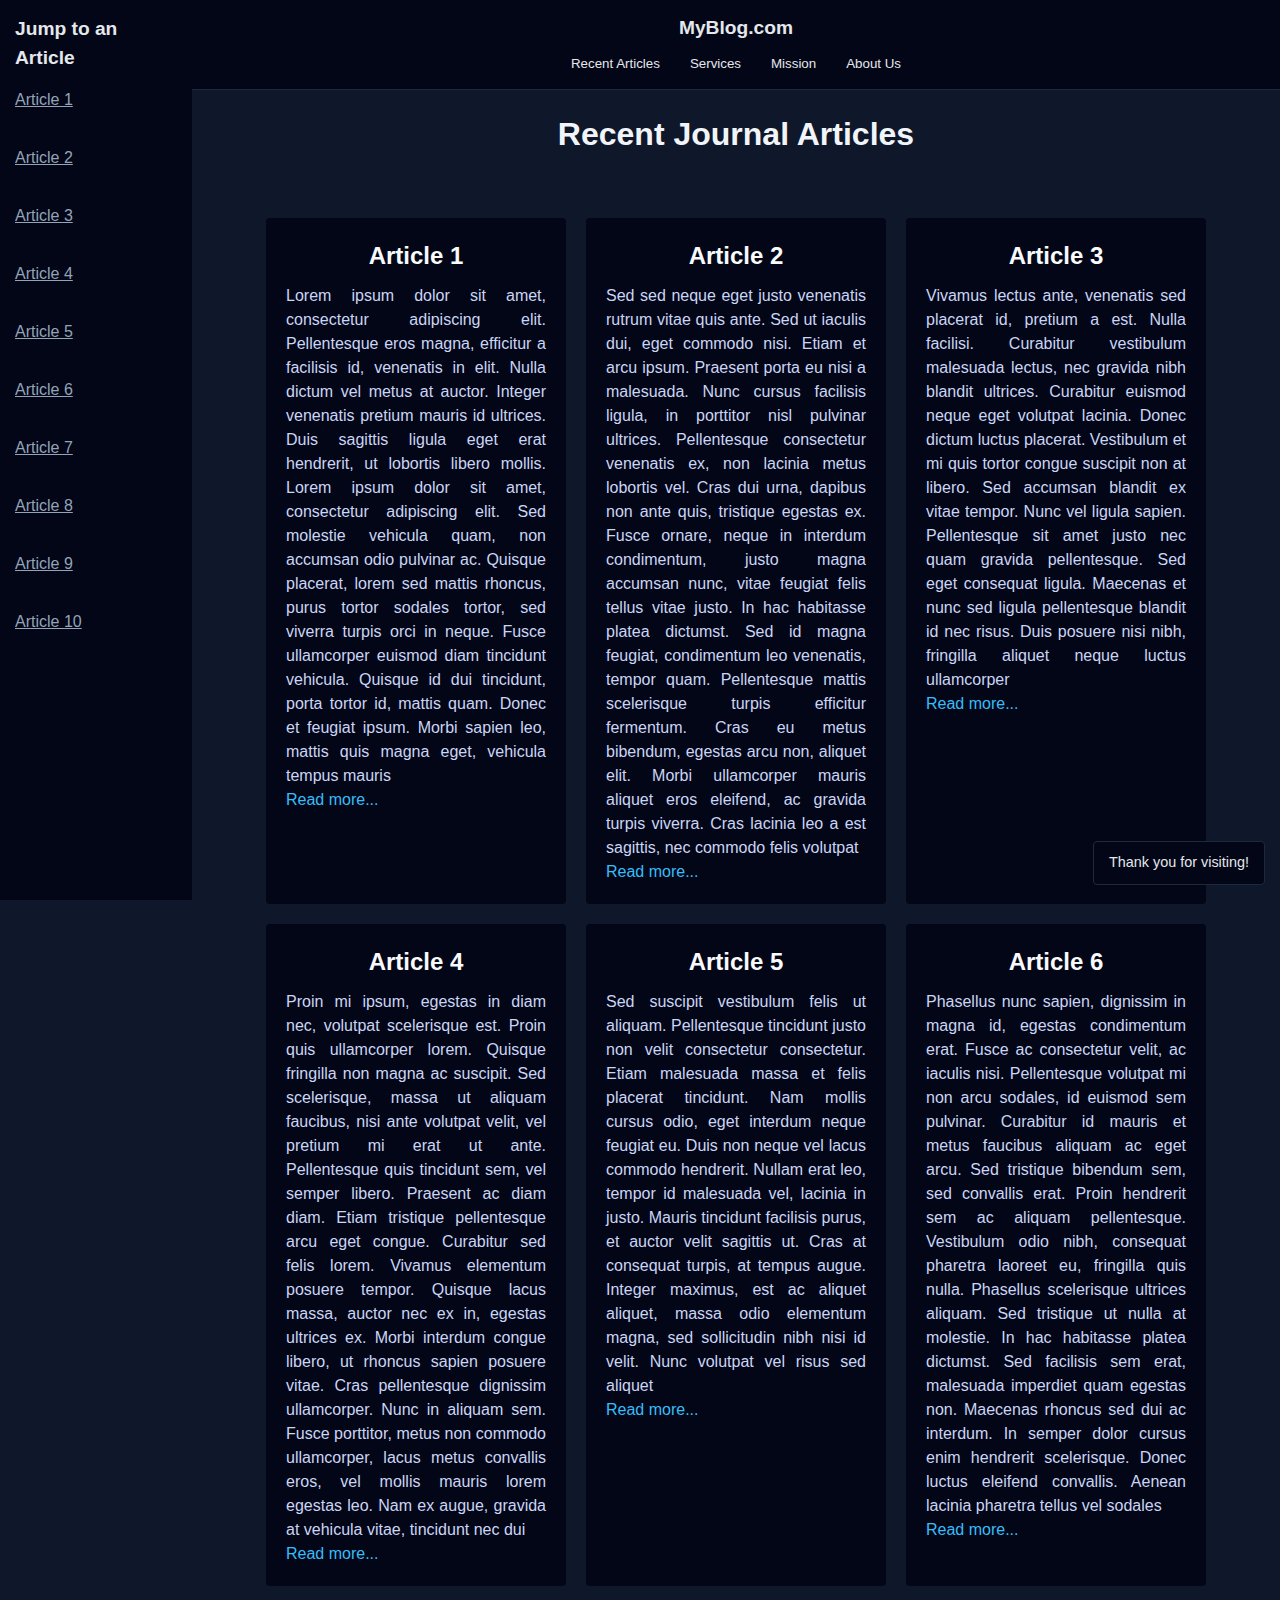
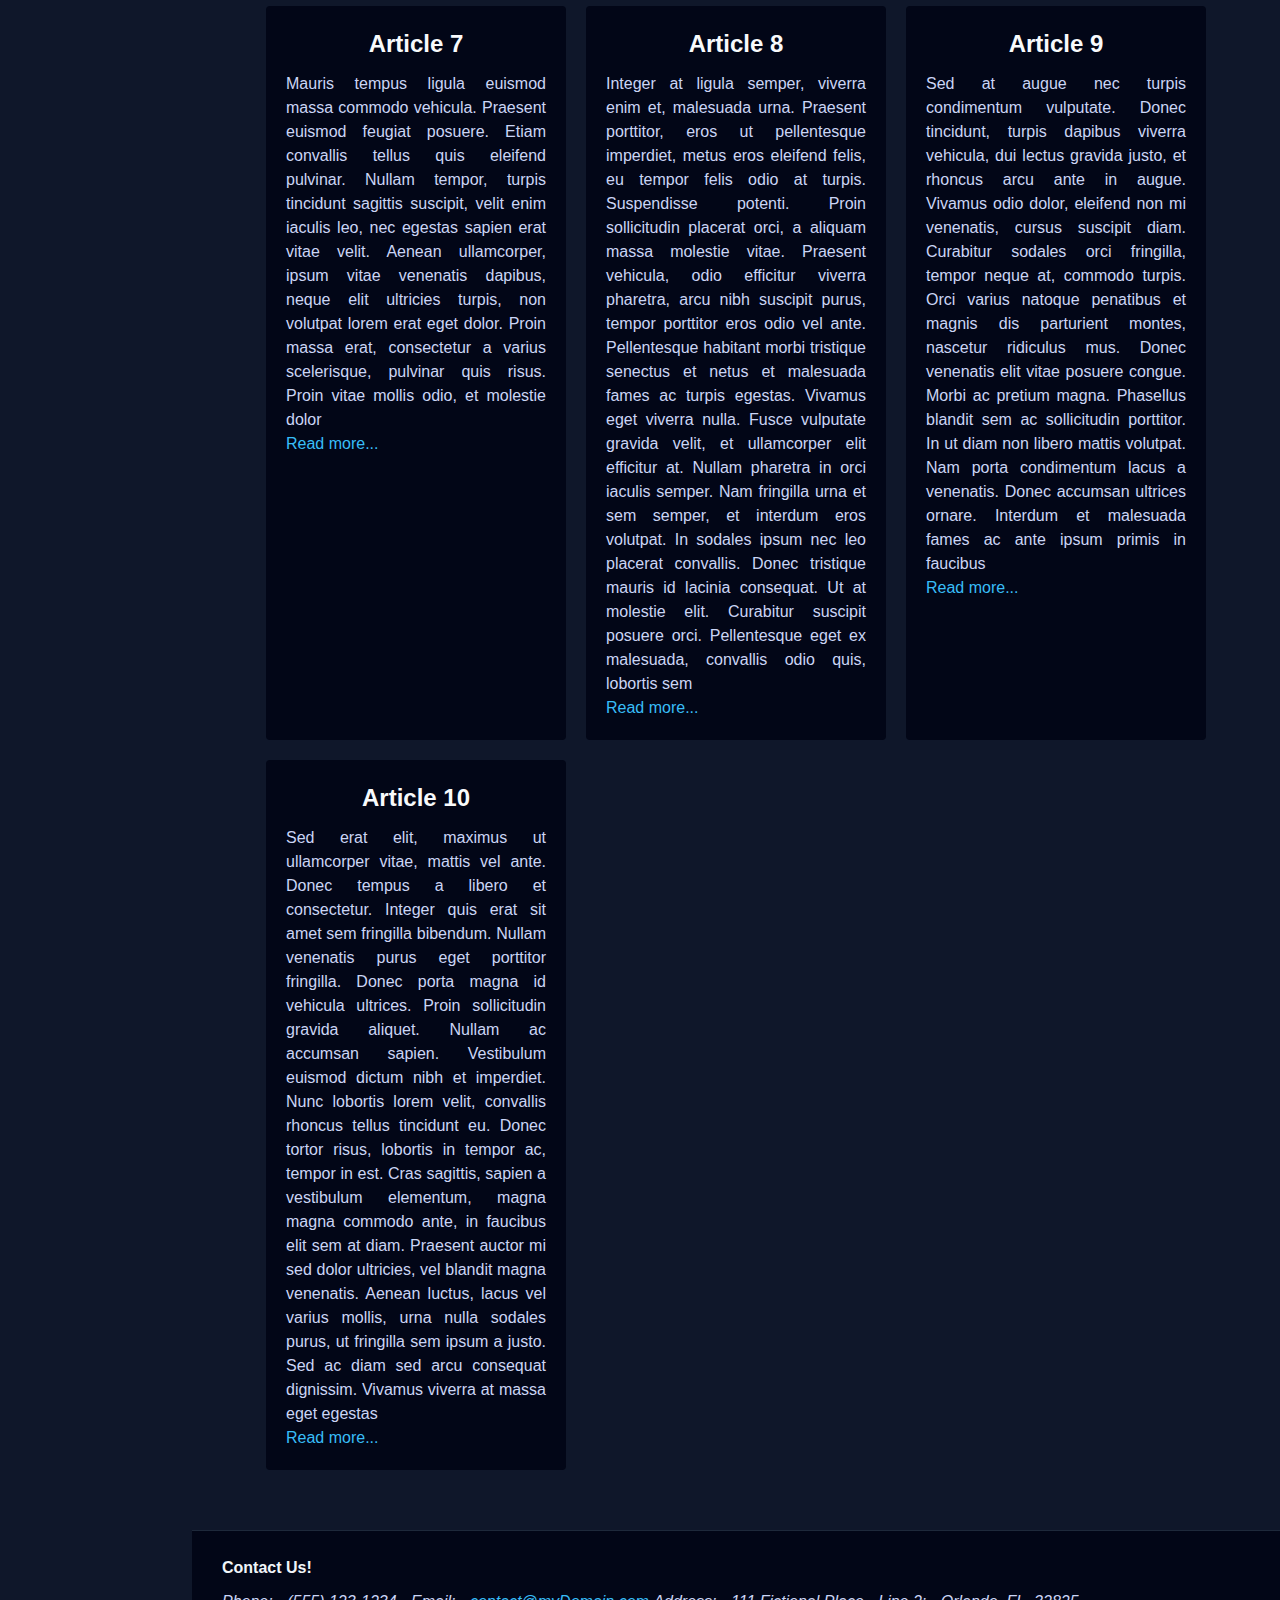
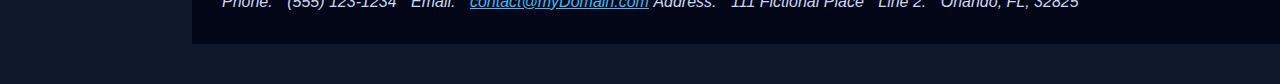
<file: index.html>
<!DOCTYPE html>
<html lang="en">
    <head>
        <link rel="stylesheet" href="html-5css.css">
    </head>

    <body>
		<nav id="jumpMenu">
            <h2>Jump to an Article</h2>
            <a href="#a1">Article 1</a><br>
            <a href="#a2">Article 2</a><br>
            <a href="#a3">Article 3</a><br>
            <a href="#a4">Article 4</a><br>
            <a href="#a5">Article 5</a><br>
            <a href="#a6">Article 6</a><br>
            <a href="#a7">Article 7</a><br>
            <a href="#a8">Article 8</a><br>
            <a href="#a9">Article 9</a><br>
			<a href="#a10">Article 10</a>
        </nav>
		
        <main>		
		
			<header>
				<p>MyBlog.com</p>
				<nav>
					<button href="recent.html">Recent Articles</button>
					<button href="services.html">Services</button>
					<button href="mission.html">Mission</button>
					<button href="about.html">About Us</button>
				</nav>
			</header>
            
            <h1>Recent Journal Articles</h1>

            <div id="container">
                <article id="a1">
                    <h2>Article 1</h2>
                    <p>Lorem ipsum dolor sit amet, consectetur adipiscing elit. Pellentesque eros magna, efficitur a facilisis id, venenatis in elit. Nulla dictum vel metus at auctor. Integer venenatis pretium mauris id ultrices. Duis sagittis ligula eget erat hendrerit, ut lobortis libero mollis. Lorem ipsum dolor sit amet, consectetur adipiscing elit. Sed molestie vehicula quam, non accumsan odio pulvinar ac. Quisque placerat, lorem sed mattis rhoncus, purus tortor sodales tortor, sed viverra turpis orci in neque. Fusce ullamcorper euismod diam tincidunt vehicula. Quisque id dui tincidunt, porta tortor id, mattis quam. Donec et feugiat ipsum. Morbi sapien leo, mattis quis magna eget, vehicula tempus mauris</p>
                    <p><a href="#">Read more...</a></p>
                </article>

                <article id="a2">
                    <h2>Article 2</h2>
                    <p>Sed sed neque eget justo venenatis rutrum vitae quis ante. Sed ut iaculis dui, eget commodo nisi. Etiam et arcu ipsum. Praesent porta eu nisi a malesuada. Nunc cursus facilisis ligula, in porttitor nisl pulvinar ultrices. Pellentesque consectetur venenatis ex, non lacinia metus lobortis vel. Cras dui urna, dapibus non ante quis, tristique egestas ex. Fusce ornare, neque in interdum condimentum, justo magna accumsan nunc, vitae feugiat felis tellus vitae justo. In hac habitasse platea dictumst. Sed id magna feugiat, condimentum leo venenatis, tempor quam. Pellentesque mattis scelerisque turpis efficitur fermentum. Cras eu metus bibendum, egestas arcu non, aliquet elit. Morbi ullamcorper mauris aliquet eros eleifend, ac gravida turpis viverra. Cras lacinia leo a est sagittis, nec commodo felis volutpat</p>
                    <p><a href="#">Read more...</a></p>
                </article>

                <article id="a3">
                    <h2>Article 3</h2>
                    <p>Vivamus lectus ante, venenatis sed placerat id, pretium a est. Nulla facilisi. Curabitur vestibulum malesuada lectus, nec gravida nibh blandit ultrices. Curabitur euismod neque eget volutpat lacinia. Donec dictum luctus placerat. Vestibulum et mi quis tortor congue suscipit non at libero. Sed accumsan blandit ex vitae tempor. Nunc vel ligula sapien. Pellentesque sit amet justo nec quam gravida pellentesque. Sed eget consequat ligula. Maecenas et nunc sed ligula pellentesque blandit id nec risus. Duis posuere nisi nibh, fringilla aliquet neque luctus ullamcorper</p>
                    <p><a href="#">Read more...</a></p>
                </article>

                <article id="a4">
                    <h2>Article 4</h2>
                    <p>Proin mi ipsum, egestas in diam nec, volutpat scelerisque est. Proin quis ullamcorper lorem. Quisque fringilla non magna ac suscipit. Sed scelerisque, massa ut aliquam faucibus, nisi ante volutpat velit, vel pretium mi erat ut ante. Pellentesque quis tincidunt sem, vel semper libero. Praesent ac diam diam. Etiam tristique pellentesque arcu eget congue. Curabitur sed felis lorem. Vivamus elementum posuere tempor. Quisque lacus massa, auctor nec ex in, egestas ultrices ex. Morbi interdum congue libero, ut rhoncus sapien posuere vitae. Cras pellentesque dignissim ullamcorper. Nunc in aliquam sem. Fusce porttitor, metus non commodo ullamcorper, lacus metus convallis eros, vel mollis mauris lorem egestas leo. Nam ex augue, gravida at vehicula vitae, tincidunt nec dui</p>
                    <p><a href="#">Read more...</a></p>
                </article>

                <article id="a5">
                    <h2>Article 5</h2>
                    <p>Sed suscipit vestibulum felis ut aliquam. Pellentesque tincidunt justo non velit consectetur consectetur. Etiam malesuada massa et felis placerat tincidunt. Nam mollis cursus odio, eget interdum neque feugiat eu. Duis non neque vel lacus commodo hendrerit. Nullam erat leo, tempor id malesuada vel, lacinia in justo. Mauris tincidunt facilisis purus, et auctor velit sagittis ut. Cras at consequat turpis, at tempus augue. Integer maximus, est ac aliquet aliquet, massa odio elementum magna, sed sollicitudin nibh nisi id velit. Nunc volutpat vel risus sed aliquet</p>
                    <p><a href="#">Read more...</a></p>
                </article>

                <article id="a6">
                    <h2>Article 6</h2>
                    <p>Phasellus nunc sapien, dignissim in magna id, egestas condimentum erat. Fusce ac consectetur velit, ac iaculis nisi. Pellentesque volutpat mi non arcu sodales, id euismod sem pulvinar. Curabitur id mauris et metus faucibus aliquam ac eget arcu. Sed tristique bibendum sem, sed convallis erat. Proin hendrerit sem ac aliquam pellentesque. Vestibulum odio nibh, consequat pharetra laoreet eu, fringilla quis nulla. Phasellus scelerisque ultrices aliquam. Sed tristique ut nulla at molestie. In hac habitasse platea dictumst. Sed facilisis sem erat, malesuada imperdiet quam egestas non. Maecenas rhoncus sed dui ac interdum. In semper dolor cursus enim hendrerit scelerisque. Donec luctus eleifend convallis. Aenean lacinia pharetra tellus vel sodales</p>
                    <p><a href="#">Read more...</a></p>
                </article>

                <article id="a7">
                    <h2>Article 7</h2>
                    <p>Mauris tempus ligula euismod massa commodo vehicula. Praesent euismod feugiat posuere. Etiam convallis tellus quis eleifend pulvinar. Nullam tempor, turpis tincidunt sagittis suscipit, velit enim iaculis leo, nec egestas sapien erat vitae velit. Aenean ullamcorper, ipsum vitae venenatis dapibus, neque elit ultricies turpis, non volutpat lorem erat eget dolor. Proin massa erat, consectetur a varius scelerisque, pulvinar quis risus. Proin vitae mollis odio, et molestie dolor</p>
                    <p><a href="#">Read more...</a></p>
                </article>

                <article id="a8">
                    <h2>Article 8</h2>
                    <p>Integer at ligula semper, viverra enim et, malesuada urna. Praesent porttitor, eros ut pellentesque imperdiet, metus eros eleifend felis, eu tempor felis odio at turpis. Suspendisse potenti. Proin sollicitudin placerat orci, a aliquam massa molestie vitae. Praesent vehicula, odio efficitur viverra pharetra, arcu nibh suscipit purus, tempor porttitor eros odio vel ante. Pellentesque habitant morbi tristique senectus et netus et malesuada fames ac turpis egestas. Vivamus eget viverra nulla. Fusce vulputate gravida velit, et ullamcorper elit efficitur at. Nullam pharetra in orci iaculis semper. Nam fringilla urna et sem semper, et interdum eros volutpat. In sodales ipsum nec leo placerat convallis. Donec tristique mauris id lacinia consequat. Ut at molestie elit. Curabitur suscipit posuere orci. Pellentesque eget ex malesuada, convallis odio quis, lobortis sem</p>
                    <p><a href="#">Read more...</a></p>
                </article>

                <article id="a9">
                    <h2>Article 9</h2>
                    <p>Sed at augue nec turpis condimentum vulputate. Donec tincidunt, turpis dapibus viverra vehicula, dui lectus gravida justo, et rhoncus arcu ante in augue. Vivamus odio dolor, eleifend non mi venenatis, cursus suscipit diam. Curabitur sodales orci fringilla, tempor neque at, commodo turpis. Orci varius natoque penatibus et magnis dis parturient montes, nascetur ridiculus mus. Donec venenatis elit vitae posuere congue. Morbi ac pretium magna. Phasellus blandit sem ac sollicitudin porttitor. In ut diam non libero mattis volutpat. Nam porta condimentum lacus a venenatis. Donec accumsan ultrices ornare. Interdum et malesuada fames ac ante ipsum primis in faucibus</p>
                    <p><a href="#">Read more...</a></p>
                </article>

                <article id="a10">
                    <h2>Article 10</h2>
                    <p>Sed erat elit, maximus ut ullamcorper vitae, mattis vel ante. Donec tempus a libero et consectetur. Integer quis erat sit amet sem fringilla bibendum. Nullam venenatis purus eget porttitor fringilla. Donec porta magna id vehicula ultrices. Proin sollicitudin gravida aliquet. Nullam ac accumsan sapien. Vestibulum euismod dictum nibh et imperdiet. Nunc lobortis lorem velit, convallis rhoncus tellus tincidunt eu. Donec tortor risus, lobortis in tempor ac, tempor in est. Cras sagittis, sapien a vestibulum elementum, magna magna commodo ante, in faucibus elit sem at diam. Praesent auctor mi sed dolor ultricies, vel blandit magna venenatis. Aenean luctus, lacus vel varius mollis, urna nulla sodales purus, ut fringilla sem ipsum a justo. Sed ac diam sed arcu consequat dignissim. Vivamus viverra at massa eget egestas</p>
                    <p><a href="#">Read more...</a></p>
                </article>
            </div>
			
			<p id="thanks">Thank you for visiting!</p>

            <footer>
                <p>Contact Us!</p>
                <address>
                    <div>
                        <span>Phone:</span> <span>(555) 123-1234</span>
                        <span>Email:</span> </span><a href="#">contact@myDomain.com</a></span>
                        <span>Address:</span> <span>111 Fictional Place</span>
                        <span>Line 2:</span> <span>Orlando, FL, 32825</span>
                    </div>
                </address>
				
            </footer>
        </main>
    </body>
</html>
</file>
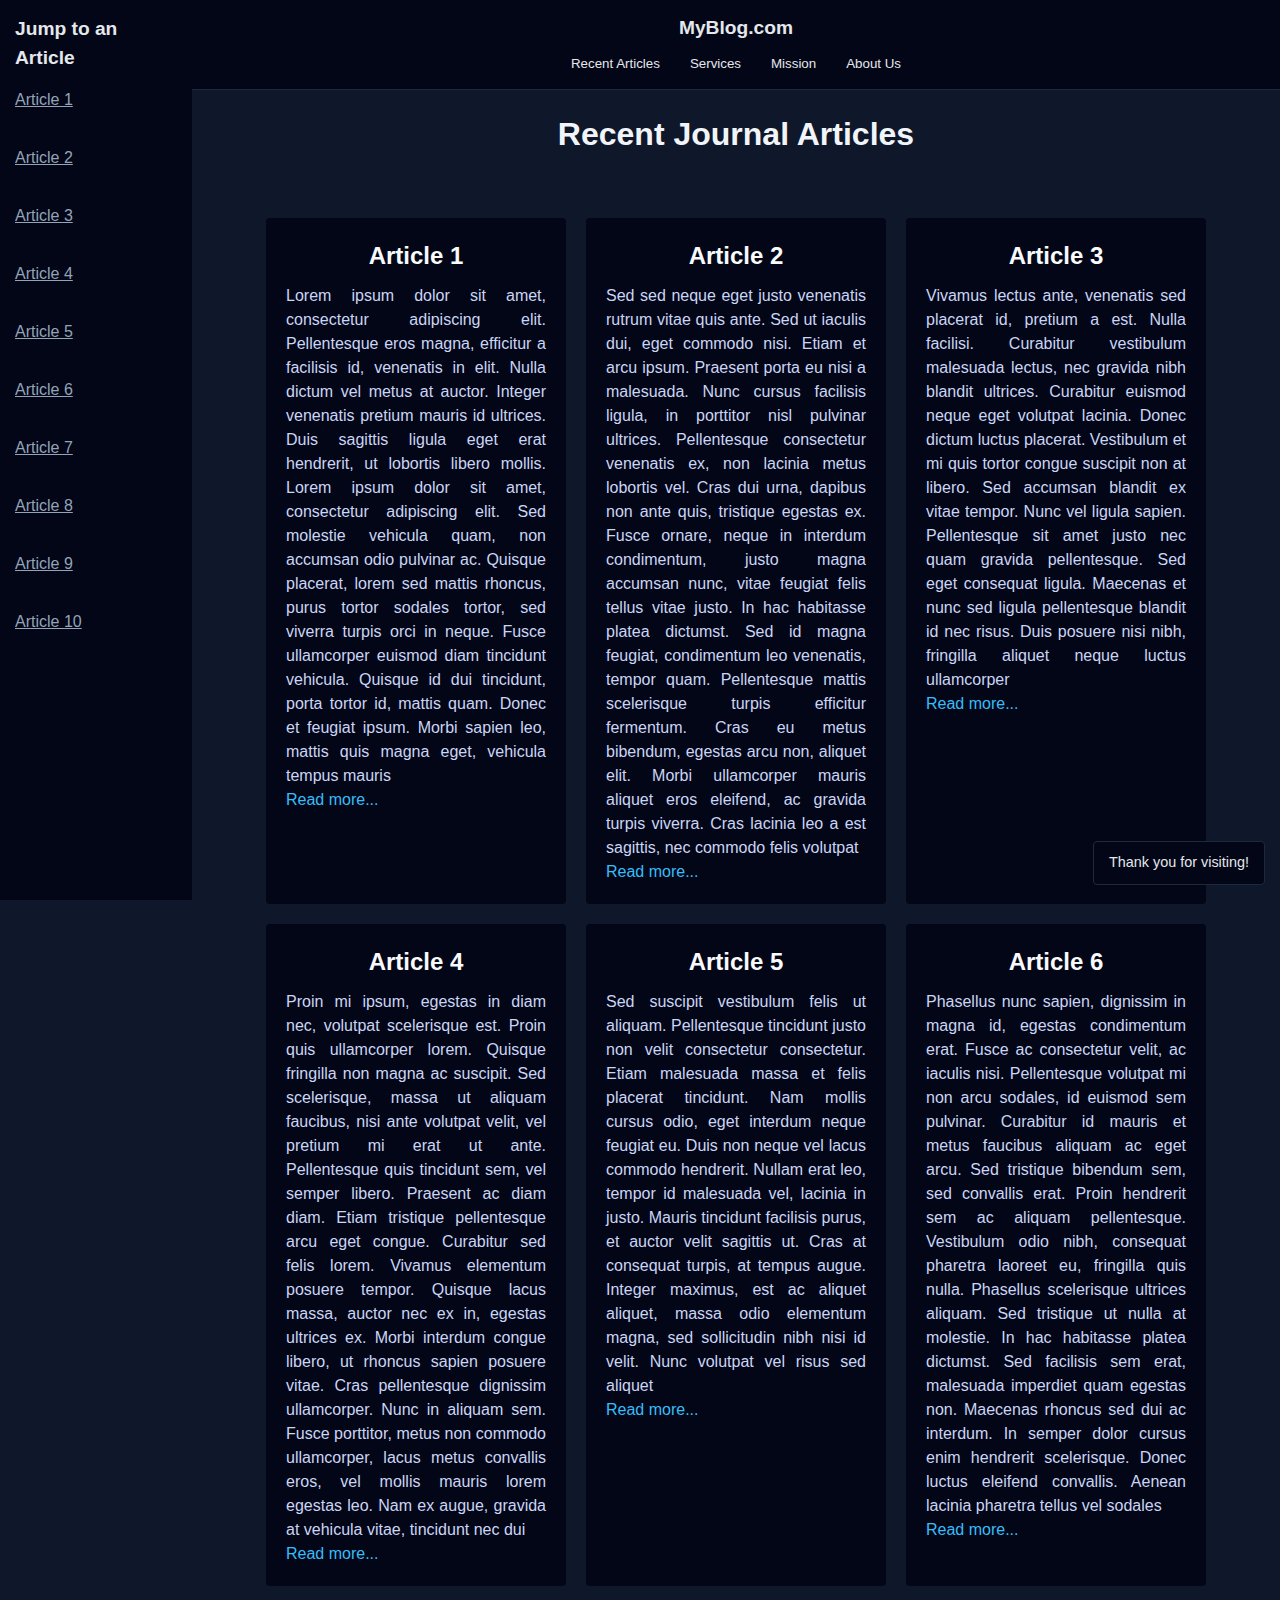
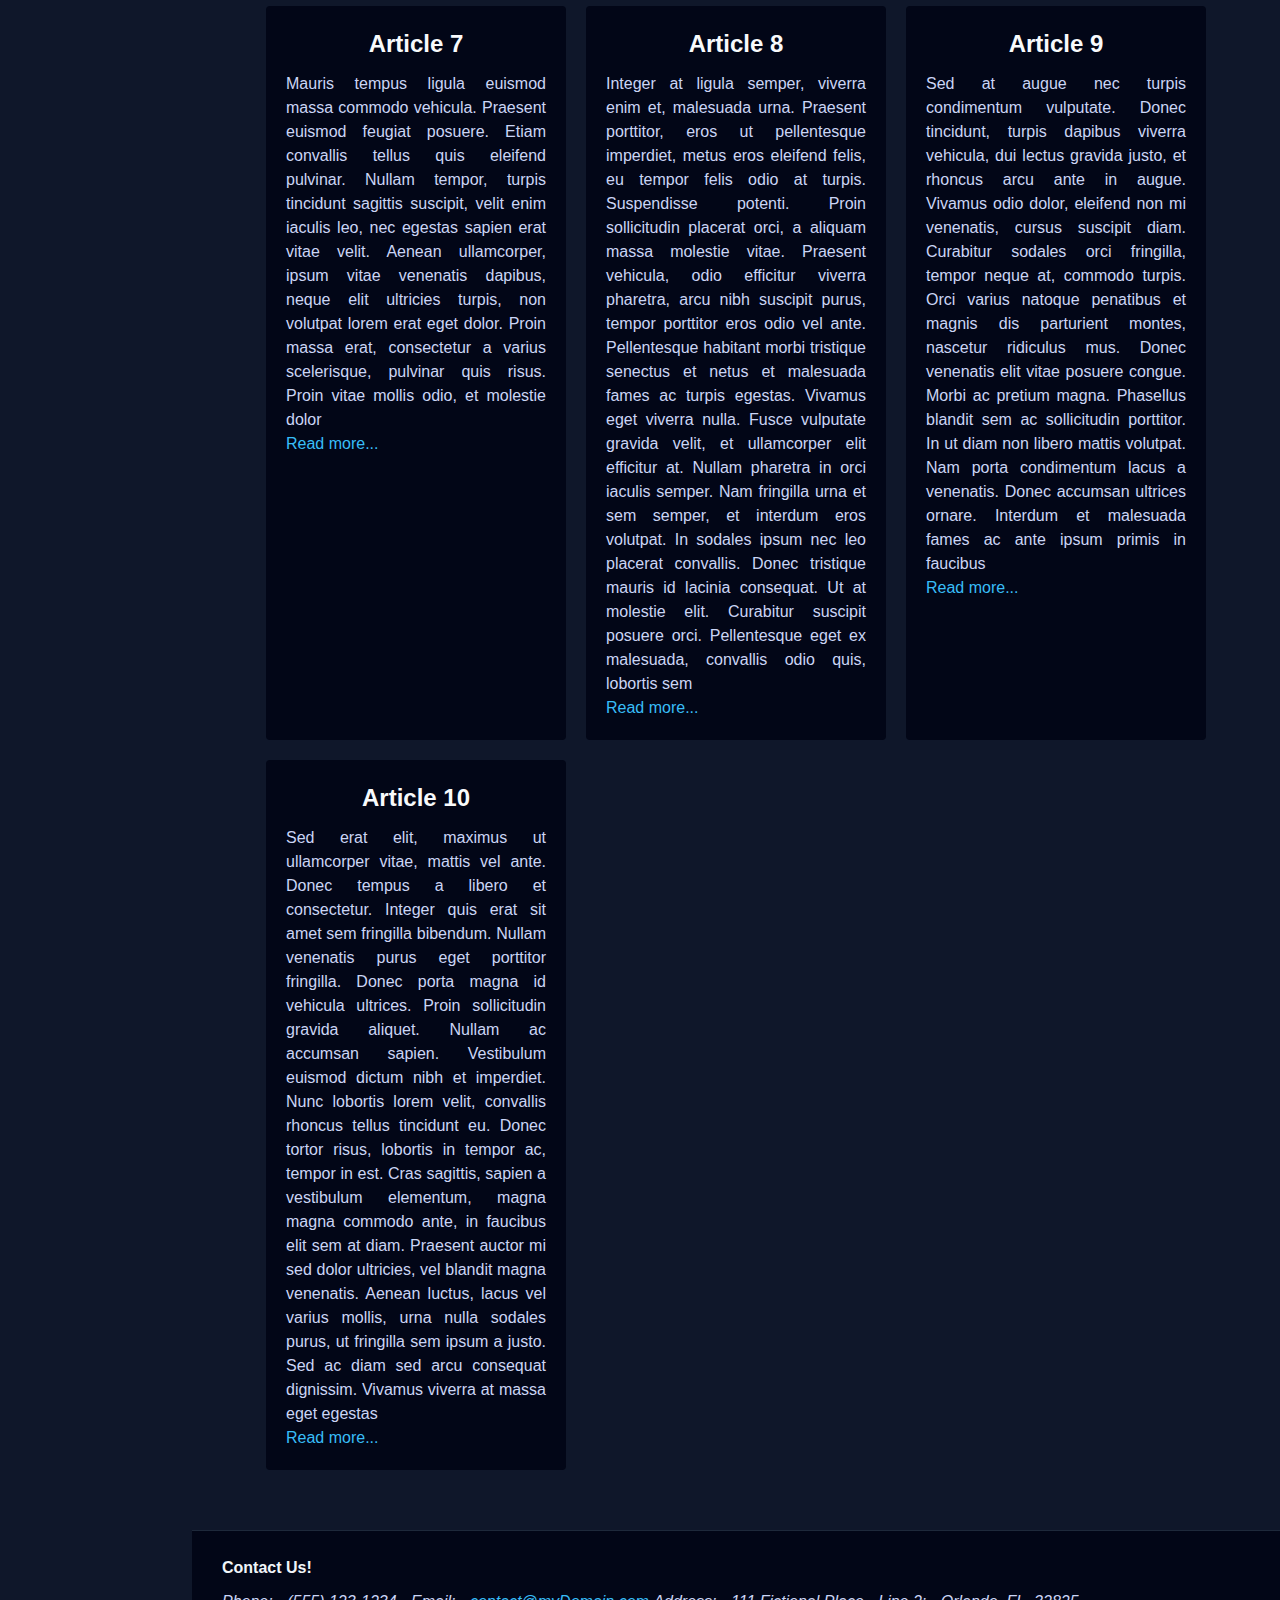
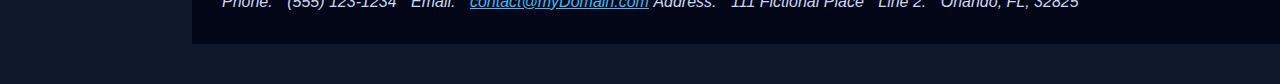
<file: html-5.html>
<!DOCTYPE html>
<html lang="en">
    <head>
        <link rel="stylesheet" href="html-5css.css">
    </head>

    <body>
		<nav id="jumpMenu">
            <h2>Jump to an Article</h2>
            <a href="#a1">Article 1</a><br>
            <a href="#a2">Article 2</a><br>
            <a href="#a3">Article 3</a><br>
            <a href="#a4">Article 4</a><br>
            <a href="#a5">Article 5</a><br>
            <a href="#a6">Article 6</a><br>
            <a href="#a7">Article 7</a><br>
            <a href="#a8">Article 8</a><br>
            <a href="#a9">Article 9</a><br>
			<a href="#a10">Article 10</a>
        </nav>
		
        <main>		
		
			<header>
				<p>MyBlog.com</p>
				<nav>
					<button href="recent.html">Recent Articles</button>
					<button href="services.html">Services</button>
					<button href="mission.html">Mission</button>
					<button href="about.html">About Us</button>
				</nav>
			</header>
            
            <h1>Recent Journal Articles</h1>

            <div id="container">
                <article id="a1">
                    <h2>Article 1</h2>
                    <p>Lorem ipsum dolor sit amet, consectetur adipiscing elit. Pellentesque eros magna, efficitur a facilisis id, venenatis in elit. Nulla dictum vel metus at auctor. Integer venenatis pretium mauris id ultrices. Duis sagittis ligula eget erat hendrerit, ut lobortis libero mollis. Lorem ipsum dolor sit amet, consectetur adipiscing elit. Sed molestie vehicula quam, non accumsan odio pulvinar ac. Quisque placerat, lorem sed mattis rhoncus, purus tortor sodales tortor, sed viverra turpis orci in neque. Fusce ullamcorper euismod diam tincidunt vehicula. Quisque id dui tincidunt, porta tortor id, mattis quam. Donec et feugiat ipsum. Morbi sapien leo, mattis quis magna eget, vehicula tempus mauris</p>
                    <p><a href="#">Read more...</a></p>
                </article>

                <article id="a2">
                    <h2>Article 2</h2>
                    <p>Sed sed neque eget justo venenatis rutrum vitae quis ante. Sed ut iaculis dui, eget commodo nisi. Etiam et arcu ipsum. Praesent porta eu nisi a malesuada. Nunc cursus facilisis ligula, in porttitor nisl pulvinar ultrices. Pellentesque consectetur venenatis ex, non lacinia metus lobortis vel. Cras dui urna, dapibus non ante quis, tristique egestas ex. Fusce ornare, neque in interdum condimentum, justo magna accumsan nunc, vitae feugiat felis tellus vitae justo. In hac habitasse platea dictumst. Sed id magna feugiat, condimentum leo venenatis, tempor quam. Pellentesque mattis scelerisque turpis efficitur fermentum. Cras eu metus bibendum, egestas arcu non, aliquet elit. Morbi ullamcorper mauris aliquet eros eleifend, ac gravida turpis viverra. Cras lacinia leo a est sagittis, nec commodo felis volutpat</p>
                    <p><a href="#">Read more...</a></p>
                </article>

                <article id="a3">
                    <h2>Article 3</h2>
                    <p>Vivamus lectus ante, venenatis sed placerat id, pretium a est. Nulla facilisi. Curabitur vestibulum malesuada lectus, nec gravida nibh blandit ultrices. Curabitur euismod neque eget volutpat lacinia. Donec dictum luctus placerat. Vestibulum et mi quis tortor congue suscipit non at libero. Sed accumsan blandit ex vitae tempor. Nunc vel ligula sapien. Pellentesque sit amet justo nec quam gravida pellentesque. Sed eget consequat ligula. Maecenas et nunc sed ligula pellentesque blandit id nec risus. Duis posuere nisi nibh, fringilla aliquet neque luctus ullamcorper</p>
                    <p><a href="#">Read more...</a></p>
                </article>

                <article id="a4">
                    <h2>Article 4</h2>
                    <p>Proin mi ipsum, egestas in diam nec, volutpat scelerisque est. Proin quis ullamcorper lorem. Quisque fringilla non magna ac suscipit. Sed scelerisque, massa ut aliquam faucibus, nisi ante volutpat velit, vel pretium mi erat ut ante. Pellentesque quis tincidunt sem, vel semper libero. Praesent ac diam diam. Etiam tristique pellentesque arcu eget congue. Curabitur sed felis lorem. Vivamus elementum posuere tempor. Quisque lacus massa, auctor nec ex in, egestas ultrices ex. Morbi interdum congue libero, ut rhoncus sapien posuere vitae. Cras pellentesque dignissim ullamcorper. Nunc in aliquam sem. Fusce porttitor, metus non commodo ullamcorper, lacus metus convallis eros, vel mollis mauris lorem egestas leo. Nam ex augue, gravida at vehicula vitae, tincidunt nec dui</p>
                    <p><a href="#">Read more...</a></p>
                </article>

                <article id="a5">
                    <h2>Article 5</h2>
                    <p>Sed suscipit vestibulum felis ut aliquam. Pellentesque tincidunt justo non velit consectetur consectetur. Etiam malesuada massa et felis placerat tincidunt. Nam mollis cursus odio, eget interdum neque feugiat eu. Duis non neque vel lacus commodo hendrerit. Nullam erat leo, tempor id malesuada vel, lacinia in justo. Mauris tincidunt facilisis purus, et auctor velit sagittis ut. Cras at consequat turpis, at tempus augue. Integer maximus, est ac aliquet aliquet, massa odio elementum magna, sed sollicitudin nibh nisi id velit. Nunc volutpat vel risus sed aliquet</p>
                    <p><a href="#">Read more...</a></p>
                </article>

                <article id="a6">
                    <h2>Article 6</h2>
                    <p>Phasellus nunc sapien, dignissim in magna id, egestas condimentum erat. Fusce ac consectetur velit, ac iaculis nisi. Pellentesque volutpat mi non arcu sodales, id euismod sem pulvinar. Curabitur id mauris et metus faucibus aliquam ac eget arcu. Sed tristique bibendum sem, sed convallis erat. Proin hendrerit sem ac aliquam pellentesque. Vestibulum odio nibh, consequat pharetra laoreet eu, fringilla quis nulla. Phasellus scelerisque ultrices aliquam. Sed tristique ut nulla at molestie. In hac habitasse platea dictumst. Sed facilisis sem erat, malesuada imperdiet quam egestas non. Maecenas rhoncus sed dui ac interdum. In semper dolor cursus enim hendrerit scelerisque. Donec luctus eleifend convallis. Aenean lacinia pharetra tellus vel sodales</p>
                    <p><a href="#">Read more...</a></p>
                </article>

                <article id="a7">
                    <h2>Article 7</h2>
                    <p>Mauris tempus ligula euismod massa commodo vehicula. Praesent euismod feugiat posuere. Etiam convallis tellus quis eleifend pulvinar. Nullam tempor, turpis tincidunt sagittis suscipit, velit enim iaculis leo, nec egestas sapien erat vitae velit. Aenean ullamcorper, ipsum vitae venenatis dapibus, neque elit ultricies turpis, non volutpat lorem erat eget dolor. Proin massa erat, consectetur a varius scelerisque, pulvinar quis risus. Proin vitae mollis odio, et molestie dolor</p>
                    <p><a href="#">Read more...</a></p>
                </article>

                <article id="a8">
                    <h2>Article 8</h2>
                    <p>Integer at ligula semper, viverra enim et, malesuada urna. Praesent porttitor, eros ut pellentesque imperdiet, metus eros eleifend felis, eu tempor felis odio at turpis. Suspendisse potenti. Proin sollicitudin placerat orci, a aliquam massa molestie vitae. Praesent vehicula, odio efficitur viverra pharetra, arcu nibh suscipit purus, tempor porttitor eros odio vel ante. Pellentesque habitant morbi tristique senectus et netus et malesuada fames ac turpis egestas. Vivamus eget viverra nulla. Fusce vulputate gravida velit, et ullamcorper elit efficitur at. Nullam pharetra in orci iaculis semper. Nam fringilla urna et sem semper, et interdum eros volutpat. In sodales ipsum nec leo placerat convallis. Donec tristique mauris id lacinia consequat. Ut at molestie elit. Curabitur suscipit posuere orci. Pellentesque eget ex malesuada, convallis odio quis, lobortis sem</p>
                    <p><a href="#">Read more...</a></p>
                </article>

                <article id="a9">
                    <h2>Article 9</h2>
                    <p>Sed at augue nec turpis condimentum vulputate. Donec tincidunt, turpis dapibus viverra vehicula, dui lectus gravida justo, et rhoncus arcu ante in augue. Vivamus odio dolor, eleifend non mi venenatis, cursus suscipit diam. Curabitur sodales orci fringilla, tempor neque at, commodo turpis. Orci varius natoque penatibus et magnis dis parturient montes, nascetur ridiculus mus. Donec venenatis elit vitae posuere congue. Morbi ac pretium magna. Phasellus blandit sem ac sollicitudin porttitor. In ut diam non libero mattis volutpat. Nam porta condimentum lacus a venenatis. Donec accumsan ultrices ornare. Interdum et malesuada fames ac ante ipsum primis in faucibus</p>
                    <p><a href="#">Read more...</a></p>
                </article>

                <article id="a10">
                    <h2>Article 10</h2>
                    <p>Sed erat elit, maximus ut ullamcorper vitae, mattis vel ante. Donec tempus a libero et consectetur. Integer quis erat sit amet sem fringilla bibendum. Nullam venenatis purus eget porttitor fringilla. Donec porta magna id vehicula ultrices. Proin sollicitudin gravida aliquet. Nullam ac accumsan sapien. Vestibulum euismod dictum nibh et imperdiet. Nunc lobortis lorem velit, convallis rhoncus tellus tincidunt eu. Donec tortor risus, lobortis in tempor ac, tempor in est. Cras sagittis, sapien a vestibulum elementum, magna magna commodo ante, in faucibus elit sem at diam. Praesent auctor mi sed dolor ultricies, vel blandit magna venenatis. Aenean luctus, lacus vel varius mollis, urna nulla sodales purus, ut fringilla sem ipsum a justo. Sed ac diam sed arcu consequat dignissim. Vivamus viverra at massa eget egestas</p>
                    <p><a href="#">Read more...</a></p>
                </article>
            </div>
			
			<p id="thanks">Thank you for visiting!</p>

            <footer>
                <p>Contact Us!</p>
                <address>
                    <div>
                        <span>Phone:</span> <span>(555) 123-1234</span>
                        <span>Email:</span> </span><a href="#">contact@myDomain.com</a></span>
                        <span>Address:</span> <span>111 Fictional Place</span>
                        <span>Line 2:</span> <span>Orlando, FL, 32825</span>
                    </div>
                </address>
				
            </footer>
        </main>
    </body>
</html>
</file>
<file: html-5css.css>
* {
    box-sizing: border-box;
    margin: 0;
    padding: 0;
}

body {
    font-family: Arial, Helvetica, sans-serif;
    line-height: 1.5;
    background-color: #0f172a;
    color: #e5e7eb;
}

#jumpMenu {
    position: fixed;
    top: 0;
    left: 0;
    width: 15%;
    height: 100vh;
    background-color: #020617;
    color: #e5e7eb;
    padding: 15px 15px;
    overflow-y: auto;
}

#jumpMenu h2 {
    font-size: 1.2rem;
    margin-bottom: 15px;
}

#jumpMenu a {
    display: block;
    color: #94a3b8;
    margin-bottom: 10px;
}

#jumpMenu a:hover {
    color: #38bdf8;
    text-decoration: none;
}

main {
    margin-left: 15%;
    padding-top: 80px;
    padding-bottom: 40px;
}

header {
    position: fixed;
    top: 0;
    left: 15%;
    width: 85%;
    height: 90px;
    background-color: #020617;
    border-bottom: 1px solid #1e293b;
    display: flex;
    flex-direction: column;
    align-items: center;
    justify-content: center;
}

header p {
    font-size: 1.2rem;
    font-weight: bold;
    color: #e5e7eb;
    margin-bottom: 10px;
}

header nav {
    display: flex;
    gap: 10px;
}

header nav button {
    padding: 4px 10px;
    border: 1px #334155;
    background-color: #020617;
    color: #e5e7eb;
}

header nav button:hover {
    background-color: #1e293b;
}

h1 {
    text-align: center;
    margin: 30px 0;
    color: #f1f5f9;
}

#container {
    display: grid;
    grid-template-columns: repeat(auto-fill, 300px);
    gap: 20px;
    justify-content: center;
    padding: 30px;
}

article {
    width: 300px;
    background-color: #020617;
    padding: 20px;
    border: 1px #1e293b;
    border-radius: 4px;
}

article h2 {
    text-align: center;
    margin-bottom: 10px;
    color: #f8fafc;
}

article p {
    text-align: justify;
    color: #cbd5f5;
}

article a {
    color: #38bdf8;
    text-decoration: none;
}

article a:hover {
    text-decoration: underline;
}

#thanks {
    position: fixed;
    bottom: 15px;
    right: 15px;
    background-color: #020617;
    color: #e5e7eb;
    padding: 10px 15px;
    border: 1px solid #1e293b;
    border-radius: 4px;
    font-size: 0.9rem;
    z-index: 800;
}

footer {
    background-color: #020617;
    border-top: 1px solid #1e293b;
    padding: 25px 30px;
    margin-top: 30px;
}

footer p {
    font-weight: bold;
    margin-bottom: 10px;
    color: #f1f5f9;
}

address span {
    display: inline-block;
    margin-right: 10px;
    margin-bottom: 5px;
    color: #cbd5f5;
}

footer a {
    color: #38bdf8;
}

footer a:hover {
    text-decoration: none;
}
</file>
